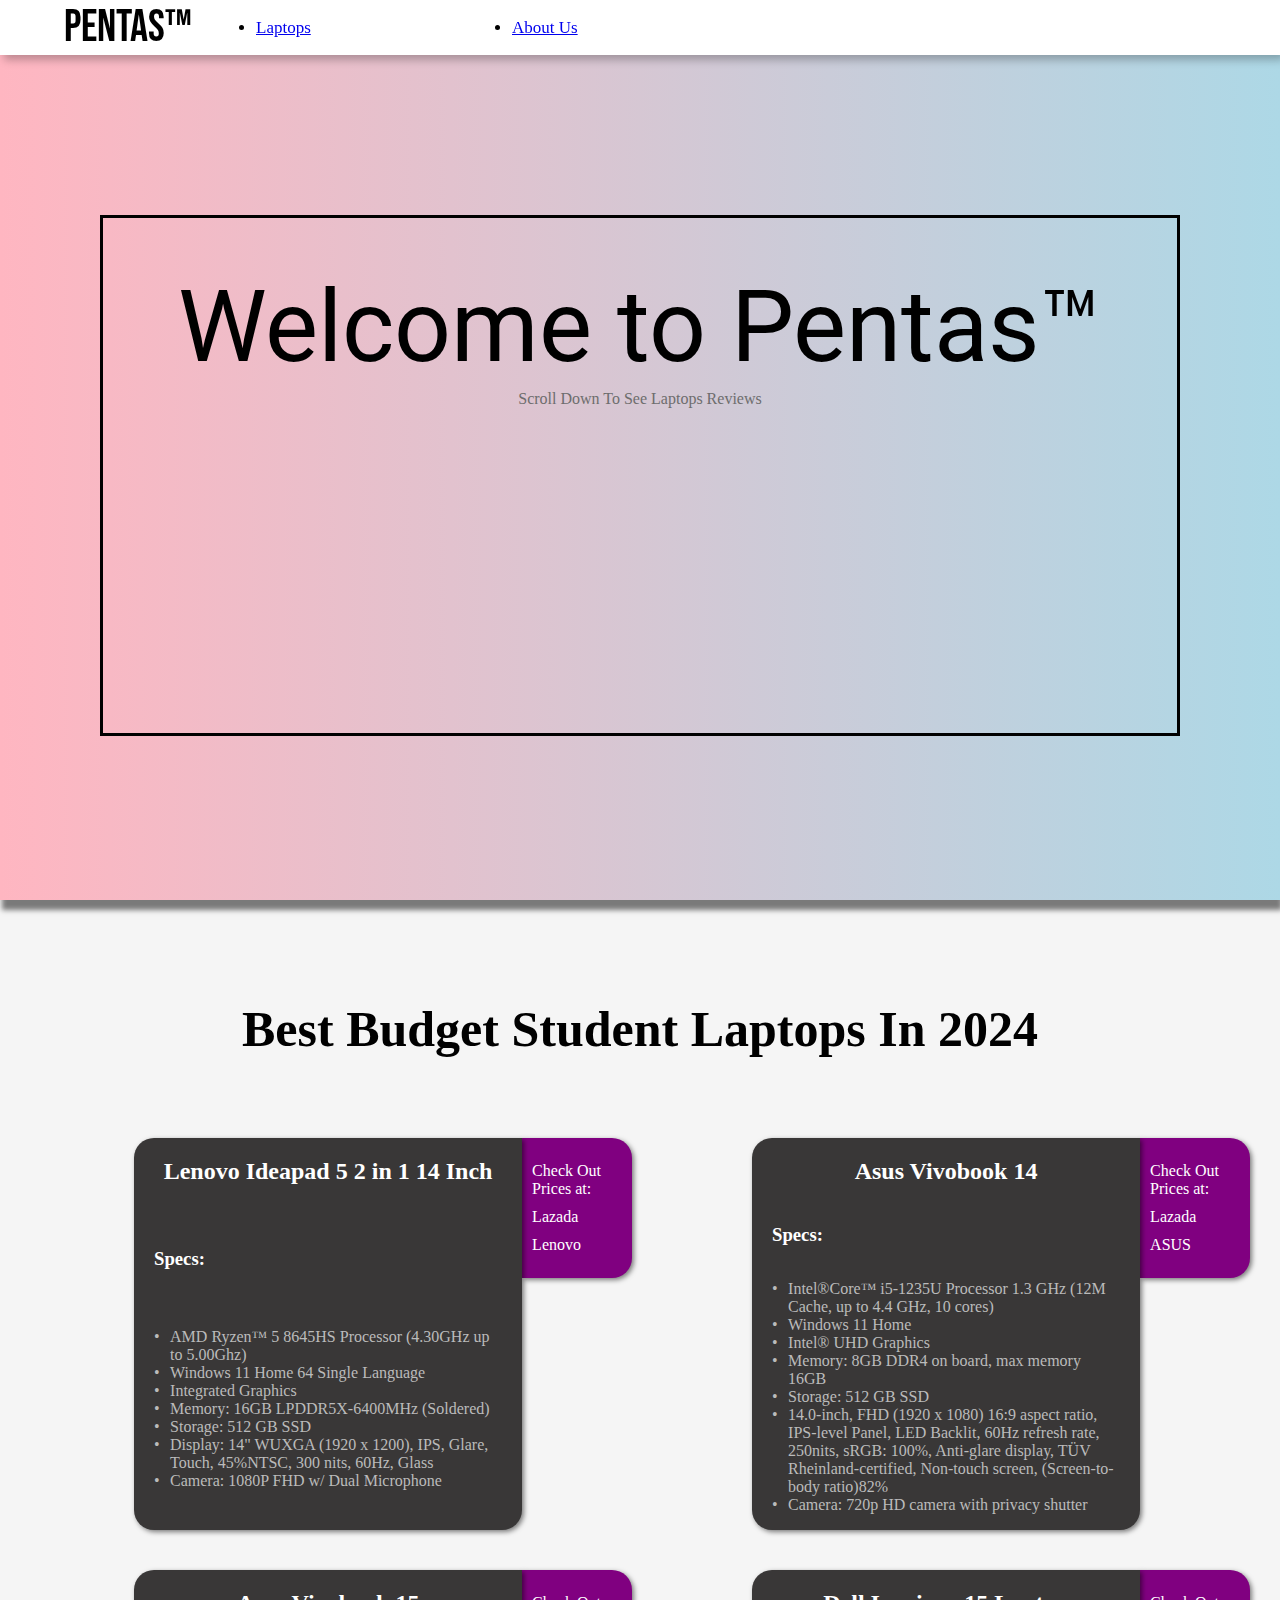
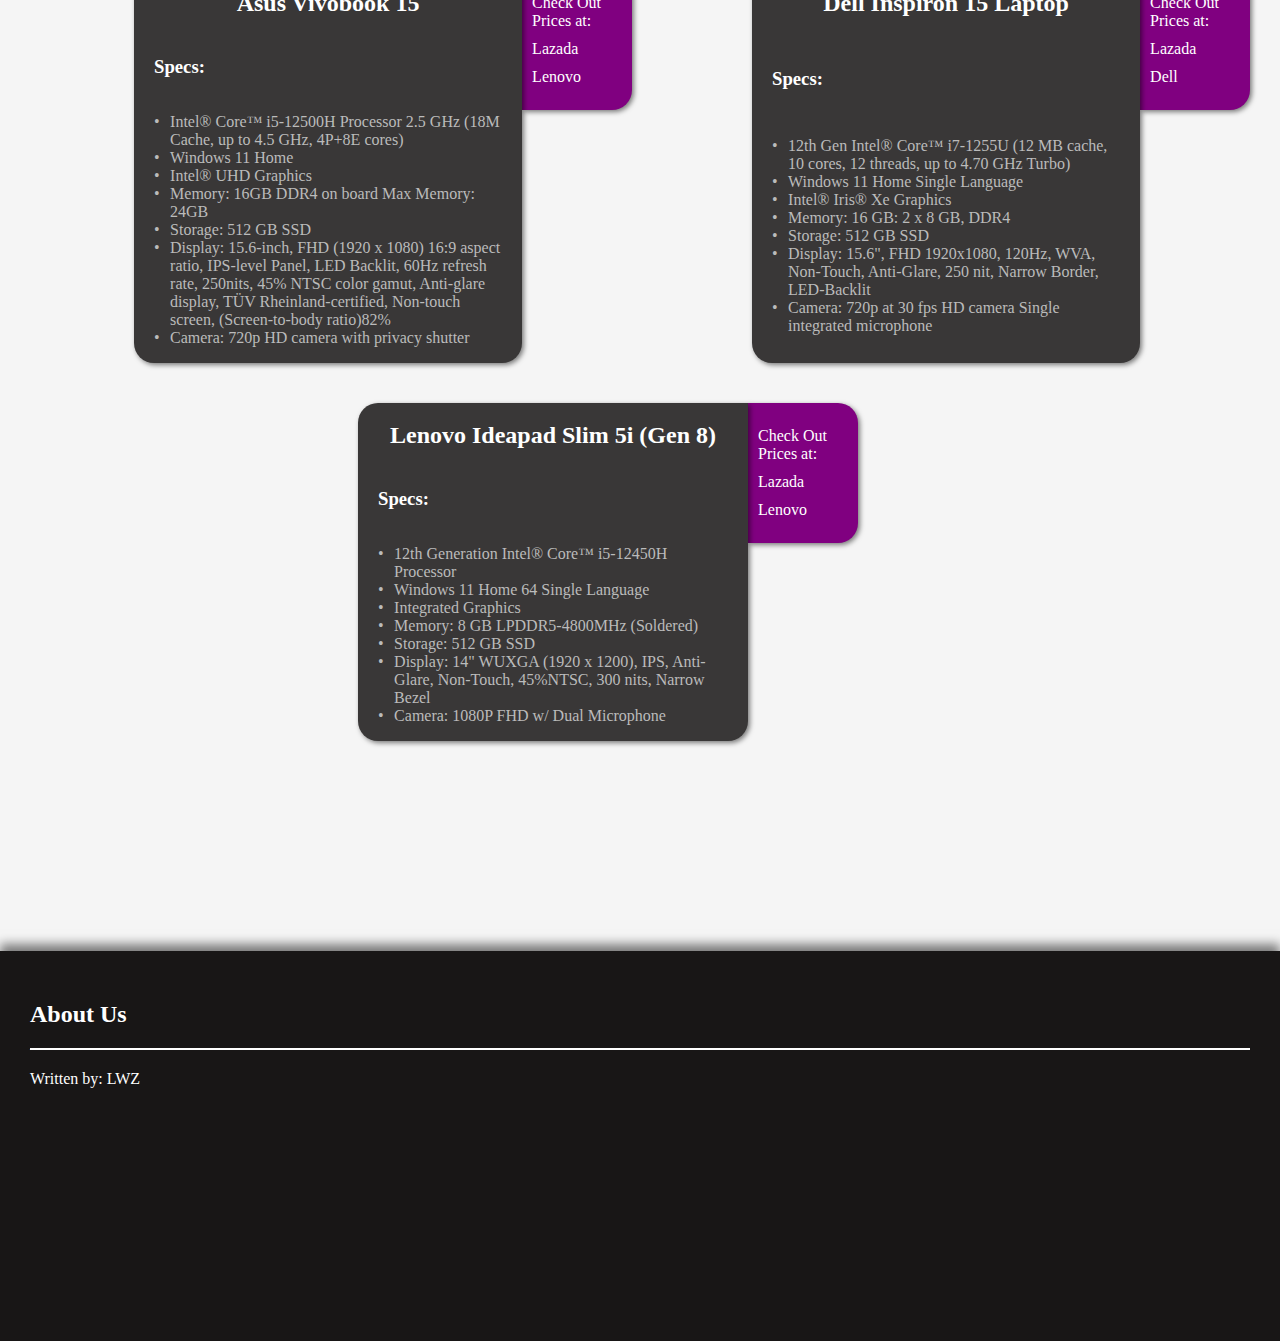
<file: index.html>
<!DOCTYPE html>
<html>
  <head>
    <title>Best Budget Student Laptops In Malaysia (2024 Review)</title>

    <meta charset="utf-8">
    <meta name="viewport" content="width=device-with,
    initial-scale=1">
    <meta name="description" content="This review shows the specs and review of cheap and best budget student laptops for students in Malaysia in year 2024. ">

    
    <link rel="preconnect" href="https://fonts.googleapis.com">
    <link rel="preconnect" href="https://fonts.gstatic.com" crossorigin>
    <link href="https://fonts.googleapis.com/css2?family=Bebas+Neue&display=swap" rel="stylesheet">
    <link rel="stylesheet" href="Homepage Styles/Animation.css">
    <link rel="stylesheet" href="Homepage Styles/FrontEnd.css">
    <link rel="stylesheet" href="Homepage Styles/General.css">
    <link rel="stylesheet" href="Homepage Styles/Header.css">
    <link rel="preconnect" href="https://fonts.googleapis.com">
    <link rel="preconnect" href="https://fonts.gstatic.com" crossorigin>
    <link href="https://fonts.googleapis.com/css2?family=Roboto:wght@400;500&display=swap" rel="stylesheet">
  </head>
  <body>



    <div class="top-header">
      <div class="left-section">
        Pentas&#8482;
      </div>
      <div style="width: 100%;">
        <nav>
          <ul class="navigation-section">
            <li>
              <a href="#middle" aria-label="a button to send user to middle of the page">Laptops</a>
            </li>
            <li>
              <a href="#footer">About Us</a>
            </li>
          </ul>
        </nav>
      </div>
    </div>

    <header>
      <div class="top-section">
        <div class="introduction-section">
          <p style="font-size: 100px; padding-top: 50px;">Welcome to Pentas&#8482;</p>
          <div style="color: rgb(109, 109, 109);">Scroll Down To See Laptops Reviews</div>
  
        </div>
      </div>
    </header>
    
    
    <main>
    <h1 id="middle" class="MainHeader">Best Budget Student Laptops In 2024</h1>
    

  <div class="two-in-one">
    <div class="laptop-review">
      <div class="product-details">
        <h2 class="Header">Lenovo Ideapad 5 2 in 1 14 Inch</h2>
        
        <div><h3>Specs:</h3></div>

        
          <div class="product-details-format">
            <ul>
            <div style="display: flex;">
              <div style="
              padding-right: 3%;
              ">&#8226;</div>
              <div>
                AMD Ryzen&#8482; 5 8645HS Processor (4.30GHz up to 5.00Ghz)
              </div>
            </div>  

            <div style="display: flex;">
              <div style="
              padding-right: 3%;
              ">&#8226;</div>
              <div>Windows 11 Home 64 Single Language</div>
            </div>  

            <div style="display: flex;">
              <div style="
              padding-right: 3%;
              ">&#8226;</div>
              <div>Integrated Graphics</div>
            </div>  

            <div style="display: flex;">
              <div style="
              padding-right: 3%;
              ">&#8226;</div>
              <div>Memory: 16GB LPDDR5X-6400MHz (Soldered)</div>
            </div>  

            <div style="display: flex;">
              <div style="
              padding-right: 3%;
              ">&#8226;</div>
              <div>Storage: 512 GB SSD</div>
            </div>  

            <div style="display: flex;">
              <div style="
              padding-right: 3%;
              ">&#8226;</div>
              <div>Display: 14" WUXGA (1920 x 1200), IPS, Glare, Touch, 45%NTSC, 300 nits, 60Hz, Glass</div>
            </div>  

            <div style="display: flex;">
              <div style="
              padding-right: 3%;
              ">&#8226;</div>
              <div>Camera: 1080P FHD w/ Dual Microphone</div>
            </div>  
            </ul>
          </div>
        
      </div>

      <div class="link-section-container">
        
        <div class="check-out-price">
          <ul>
          <div style="padding-bottom: 10px;">Check Out Prices at&#58;</div>
          <div class="space-between-links"><a class="many-affiliate-link" href="https://s.lazada.com.my/s.8OnPf" aria-label="Link to Lenovo website post selling Lenovo Ideapad 5 2 in 1 laptop" target="_blank">Lazada</a></div>
          <div class="space-between-links"><a class="many-affiliate-link" href="https://www.lenovo.com/my/en/p/laptops/ideapad/ideapad-5/lenovo-ideapad-5-2-in-1-gen-9-(14-inch-amd)/83drcto1wwmy1?orgRef=https%253A%252F%252Fwww.google.com%252F&cid=my:seo:x5pidr" target="_blank">Lenovo</a></div>
          </ul>
        </div>
        
      </div>
    </div>

    <div class="laptop-review">
      <div class="product-details">
        <h2 class="Header">Asus Vivobook 14</h2>
        
        <div><h3>Specs:</h3></div>


        
        <div class="product-details-format">
          <ul>
          <div style="display: flex;">
            <div style="
            padding-right: 3%;
            ">&#8226;</div>
            <div>Intel®Core&#8482; i5-1235U Processor 1.3 GHz (12M Cache, up to 4.4 GHz, 10 cores)</div>
          </div>  

          <div style="display: flex;">
            <div style="
            padding-right: 3%;
            ">&#8226;</div>
            <div>Windows 11 Home</div>
          </div>  

          <div style="display: flex;">
            <div style="
            padding-right: 3%;
            ">&#8226;</div>
            <div>Intel® UHD Graphics</div>
          </div>  

          <div style="display: flex;">
            <div style="
            padding-right: 3%;
            ">&#8226;</div>
            <div>Memory: 8GB DDR4 on board, max memory 16GB</div>
          </div>  

          <div style="display: flex;">
            <div style="
            padding-right: 3%;
            ">&#8226;</div>
            <div>Storage: 512 GB SSD</div>
          </div>  

          <div style="display: flex;">
            <div style="
            padding-right: 3%;
            ">&#8226;</div>
            <div>14.0-inch, FHD (1920 x 1080) 16:9 aspect ratio, IPS-level Panel, LED Backlit, 60Hz refresh rate, 250nits, sRGB: 100%, Anti-glare display, TÜV Rheinland-certified, Non-touch screen, (Screen-to-body ratio)82%</div>
          </div>  

          <div style="display: flex;">
            <div style="
            padding-right: 3%;
            ">&#8226;</div>
            <div>Camera: 720p HD camera with privacy shutter</div>
          </div>  
          </ul>
        </div>

      </div>

      <div class="link-section-container">
        
        <div class="check-out-price">
          <ul>
            <div style="padding-bottom: 10px;">Check Out Prices at&#58;</div>
            <div class="space-between-links"><a class="many-affiliate-link" href="https://s.lazada.com.my/s.8Onrc" target="_blank" aria-label="Link to Lazada website post selling Asus Vivobook 14 laptop">Lazada</a></div>
            <div class="space-between-links"><a class="many-affiliate-link" href="https://shop.asus.com/my/vivobook-14-a1404.html" target="_blank">ASUS</a></div>
            </ul>
        </div>
      </div>

    </div>
  </div>

  <div class="two-in-one">
    <div class="laptop-review">
      <div class="product-details">
        <h2 class="Header">Asus Vivobook 15</h2>
        
        <div><h3>Specs:</h3></div>

        
        <div class="product-details-format">

          <ul>
          <div style="display: flex;">
            <div style="
            padding-right: 3%;
            ">&#8226;</div>
            <div>Intel® Core™ i5-12500H Processor 2.5 GHz (18M Cache, up to 4.5 GHz, 4P+8E cores)</div>
          </div>  

          <div style="display: flex;">
            <div style="
            padding-right: 3%;
            ">&#8226;</div>
            <div>Windows 11 Home</div>
          </div>  

          <div style="display: flex;">
            <div style="
            padding-right: 3%;
            ">&#8226;</div>
            <div>
              Intel® UHD Graphics</div>
          </div>  

          <div style="display: flex;">
            <div style="
            padding-right: 3%;
            ">&#8226;</div>
            <div>Memory: 16GB DDR4 on board Max Memory: 24GB</div>
          </div>  

          <div style="display: flex;">
            <div style="
            padding-right: 3%;
            ">&#8226;</div>
            <div>Storage: 512 GB SSD</div>
          </div>  

          <div style="display: flex;">
            <div style="
            padding-right: 3%;
            ">&#8226;</div>
            <div>Display: 15.6-inch, FHD (1920 x 1080) 16:9 aspect ratio, IPS-level Panel, LED Backlit, 60Hz refresh rate, 250nits, 45% NTSC color gamut, Anti-glare display, TÜV Rheinland-certified, Non-touch screen, (Screen-to-body ratio)82%</div>
          </div>  

          <div style="display: flex;">
            <div style="
            padding-right: 3%;
            ">&#8226;</div>
            <div>Camera: 720p HD camera with privacy shutter</div>
          </div>  
          </ul>

        </div>

      </div>

      <div class="link-section-container">
        
          <div class="check-out-price">
            <ul>
            <div style="padding-bottom: 10px;">Check Out Prices at&#58;</div>
            <div class="space-between-links"><a class="many-affiliate-link" href="https://s.lazada.com.my/s.8OnD5" target="_blank" aria-label="A link to Lazada post selling Asus Vivobook 15">Lazada</a></div>
            <div class="space-between-links"><a class="many-affiliate-link" href="https://shop.asus.com/my/asus-vivobook-15-a1502z-abq2141ws.html?gad_source=1&gclid=CjwKCAjwnv-vBhBdEiwABCYQA8-I67HKfCcaOdG623pvwSN1Az7BFSJrTGi1YLWA51hlV_0DbOovaBoCDDoQAvD_BwE" target="_blank">Lenovo</a></div>
            </ul>
          </div>
        
      </div>
    </div>

    <div class="laptop-review">
      <div class="product-details">
        <h2 class="Header">Dell Inspiron 15 Laptop</h2>
      
        <div><h3>Specs:</h3></div>

        
        <div class="product-details-format">

          <ul>
          <div style="display: flex;">
            <div style="
            padding-right: 3%;
            ">&#8226;</div>
            <div>12th Gen Intel® Core™ i7-1255U (12 MB cache, 10 cores, 12 threads, up to 4.70 GHz Turbo)</div>
          </div>  

          <div style="display: flex;">
            <div style="
            padding-right: 3%;
            ">&#8226;</div>
            <div>Windows 11 Home Single Language</div>
          </div>  

          <div style="display: flex;">
            <div style="
            padding-right: 3%;
            ">&#8226;</div>
            <div>Intel® Iris® Xe Graphics</div>
          </div>  

          <div style="display: flex;">
            <div style="
            padding-right: 3%;
            ">&#8226;</div>
            <div>Memory: 16 GB: 2 x 8 GB, DDR4</div>
          </div>  

          <div style="display: flex;">
            <div style="
            padding-right: 3%;
            ">&#8226;</div>
            <div>Storage: 512 GB SSD</div>
          </div>  

          <div style="display: flex;">
            <div style="
            padding-right: 3%;
            ">&#8226;</div>
            <div>Display: 15.6", FHD 1920x1080, 120Hz, WVA, Non-Touch, Anti-Glare, 250 nit, Narrow Border, LED-Backlit</div>
          </div>  

          <div style="display: flex;">
            <div style="
            padding-right: 3%;
            ">&#8226;</div>
            <div>Camera:  720p at 30 fps HD camera Single integrated microphone</div>
          </div>  
          </ul>

        </div>
      
      </div>

      <div class="link-section-container">
        
          <div class="check-out-price">
            <ul>
              <div style="padding-bottom: 10px;">Check Out Prices at&#58;</div>
              <div class="space-between-links"><a class="many-affiliate-link" href="https://s.lazada.com.my/s.8OM0R" target="_blank" aria-label="link to lazada post selling Dell Inspiron 15 laptop">Lazada</a></div>
              <div class="space-between-links"><a class="many-affiliate-link" href="https://www.dell.com/en-my/shop/dell-deals-laptops-desktops-monitors/inspiron-15-laptop/spd/inspiron-15-3520-laptop/hni35201014plamy" target="_blank">Dell</a></div>
            </ul>
          </div>
      </div>

    </div>
  </div>

<div class="one-in-one">
  <div class="laptop-review" style="margin-left: 0;">
    <div class="product-details">
      <h2 class="Header">Lenovo Ideapad Slim 5i (Gen 8)</h2>

      <div><h3>Specs:</h3></div>


      <div class="product-details-format">

        <ul>
        <div style="display: flex;">
          <div style="
          padding-right: 3%;
          ">&#8226;</div>
          <div>12th Generation Intel® Core™ i5-12450H Processor</div>
        </div>  

        <div style="display: flex;">
          <div style="
          padding-right: 3%;
          ">&#8226;</div>
          <div>Windows 11 Home 64 Single Language</div>
        </div>  

        <div style="display: flex;">
          <div style="
          padding-right: 3%;
          ">&#8226;</div>
          <div>Integrated Graphics</div>
        </div>  

        <div style="display: flex;">
          <div style="
          padding-right: 3%;
          ">&#8226;</div>
          <div>Memory: 8 GB LPDDR5-4800MHz (Soldered)</div>
        </div>  

        <div style="display: flex;">
          <div style="
          padding-right: 3%;
          ">&#8226;</div>
          <div>Storage: 512 GB SSD</div>
        </div>  

        <div style="display: flex;">
          <div style="
          padding-right: 3%;
          ">&#8226;</div>
          <div>Display: 14" WUXGA (1920 x 1200), IPS, Anti-Glare, Non-Touch, 45%NTSC, 300 nits, Narrow Bezel</div>
        </div>  

        <div style="display: flex;">
          <div style="
          padding-right: 3%;
          ">&#8226;</div>
          <div>Camera: 1080P FHD w/ Dual Microphone</div>
        </div>  
        </ul>
      </div>

    </div>

    <div class="link-section-container">
      
      <div class="check-out-price">
        <ul>
        <div style="padding-bottom: 10px;">Check Out Prices at&#58;</div>
        <div class="space-between-links"><a class="many-affiliate-link" href="https://www.lazada.com.my/?dsource=share&laz_share_info=899972255_1_9300_300421360005_899972255_null&laz_token=b4a6a4da4e34b73407d1ffd41c30bece&trafficFrom=17449020_303586&laz_trackid=2:mm_213030577_107701011_2066201011:clkgk2c961hpmvemnt6rse&mkttid=clkgk2c961hpmvemnt6rse" target="_blank">Lazada</a></div>
        <div class="space-between-links"><a class="many-affiliate-link" href="https://www.lenovo.com/my/en/configurator/cto/index.html?bundleId=83BFCTO1WWMY1" target="_blank">Lenovo</a></div>
        </ul>
      </div>
    </div>

  </div>
</div>
</main>

  <footer id="footer">
  <div class="ending-section">
    <div class="ending-content">
      <h2>About Us</h2>
      <div style="
      background-color: white;
      height: 2px;
      font-size: 2px;
      padding-top: 0;
      ">
      hi
      </div>
      <div style="padding-top: 20px;">
        Written by: LWZ
      </div>
    </div>
  </div>
  </footer>
  </body>
</html>
</file>
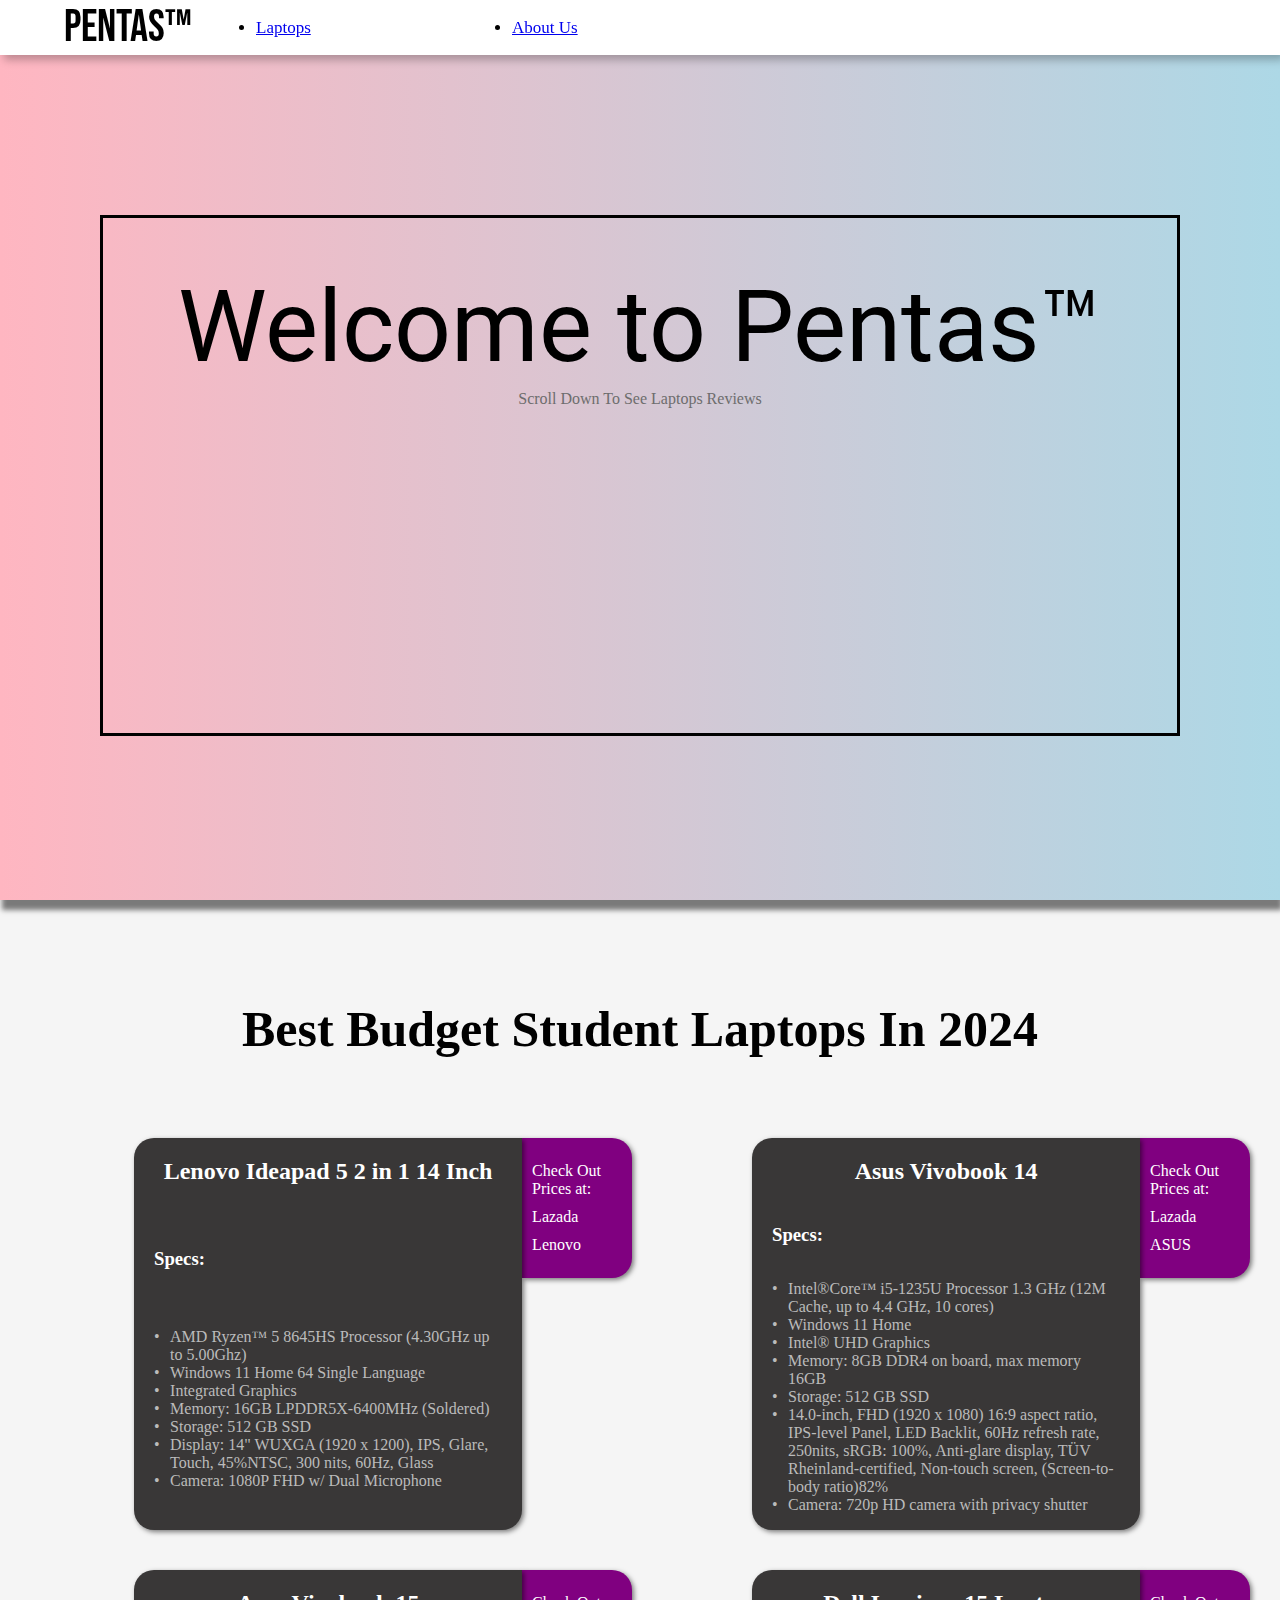
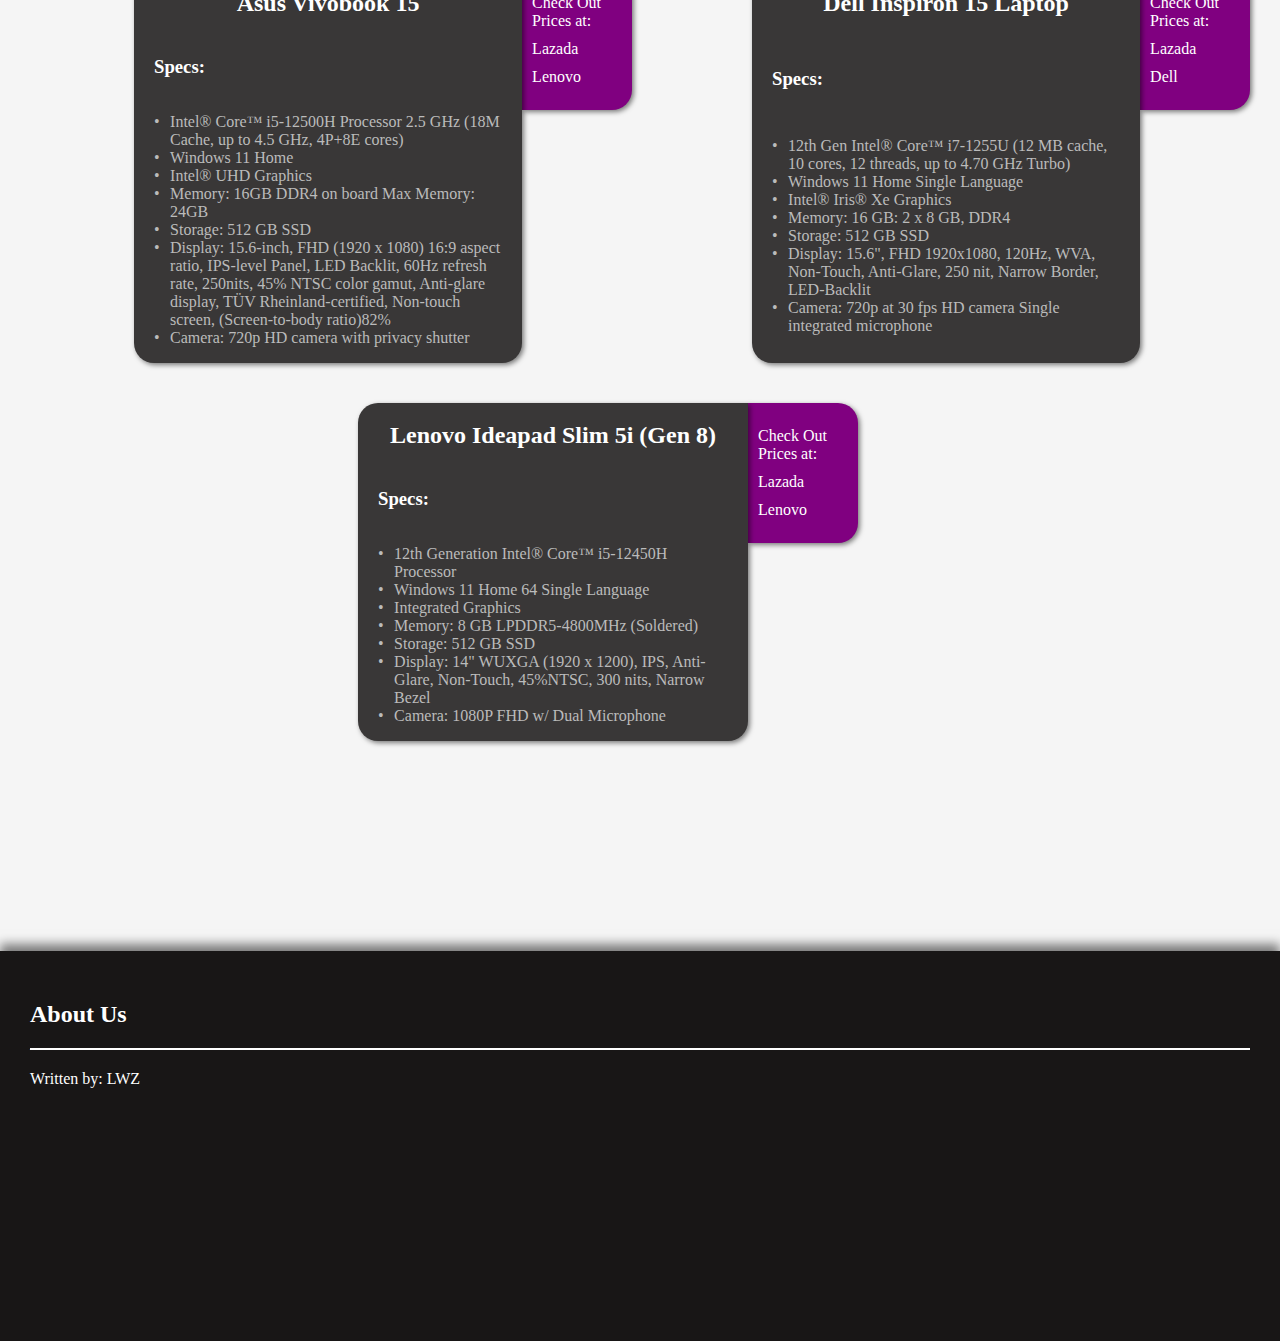
<file: FrontEnd.html>
<!DOCTYPE html>
<html>
  <head>
    <title>Best Budget Student Laptops In Malaysia (2024 Review)</title>

    <meta charset="utf-8">
    <meta name="viewport" content="width=device-with,
    initial-scale=1">
    <meta name="description" content="This review shows the specs and review of cheap and best budget student laptops for students in Malaysia in year 2024. ">

    
    <link rel="preconnect" href="https://fonts.googleapis.com">
    <link rel="preconnect" href="https://fonts.gstatic.com" crossorigin>
    <link href="https://fonts.googleapis.com/css2?family=Bebas+Neue&display=swap" rel="stylesheet">
    <link rel="stylesheet" href="Homepage Styles/Animation.css">
    <link rel="stylesheet" href="Homepage Styles/FrontEnd.css">
    <link rel="stylesheet" href="Homepage Styles/General.css">
    <link rel="stylesheet" href="Homepage Styles/Header.css">
    <link rel="preconnect" href="https://fonts.googleapis.com">
    <link rel="preconnect" href="https://fonts.gstatic.com" crossorigin>
    <link href="https://fonts.googleapis.com/css2?family=Roboto:wght@400;500&display=swap" rel="stylesheet">
  </head>
  <body>



    <div class="top-header">
      <div class="left-section">
        Pentas&#8482;
      </div>
      <div style="width: 100%;">
        <nav>
          <ul class="navigation-section">
            <li>
              <a href="#middle" aria-label="a button to send user to middle of the page">Laptops</a>
            </li>
            <li>
              <a href="#footer">About Us</a>
            </li>
          </ul>
        </nav>
      </div>
    </div>

    <header>
      <div class="top-section">
        <div class="introduction-section">
          <p style="font-size: 100px; padding-top: 50px;">Welcome to Pentas&#8482;</p>
          <div style="color: rgb(109, 109, 109);">Scroll Down To See Laptops Reviews</div>
  
        </div>
      </div>
    </header>
    
    
    <main>
    <h1 id="middle" class="MainHeader">Best Budget Student Laptops In 2024</h1>
    

  <div class="two-in-one">
    <div class="laptop-review">
      <div class="product-details">
        <h2 class="Header">Lenovo Ideapad 5 2 in 1 14 Inch</h2>
        
        <div><h3>Specs:</h3></div>

        
          <div class="product-details-format">
            <ul>
            <div style="display: flex;">
              <div style="
              padding-right: 3%;
              ">&#8226;</div>
              <div>
                AMD Ryzen&#8482; 5 8645HS Processor (4.30GHz up to 5.00Ghz)
              </div>
            </div>  

            <div style="display: flex;">
              <div style="
              padding-right: 3%;
              ">&#8226;</div>
              <div>Windows 11 Home 64 Single Language</div>
            </div>  

            <div style="display: flex;">
              <div style="
              padding-right: 3%;
              ">&#8226;</div>
              <div>Integrated Graphics</div>
            </div>  

            <div style="display: flex;">
              <div style="
              padding-right: 3%;
              ">&#8226;</div>
              <div>Memory: 16GB LPDDR5X-6400MHz (Soldered)</div>
            </div>  

            <div style="display: flex;">
              <div style="
              padding-right: 3%;
              ">&#8226;</div>
              <div>Storage: 512 GB SSD</div>
            </div>  

            <div style="display: flex;">
              <div style="
              padding-right: 3%;
              ">&#8226;</div>
              <div>Display: 14" WUXGA (1920 x 1200), IPS, Glare, Touch, 45%NTSC, 300 nits, 60Hz, Glass</div>
            </div>  

            <div style="display: flex;">
              <div style="
              padding-right: 3%;
              ">&#8226;</div>
              <div>Camera: 1080P FHD w/ Dual Microphone</div>
            </div>  
            </ul>
          </div>
        
      </div>

      <div class="link-section-container">
        
        <div class="check-out-price">
          <ul>
          <div style="padding-bottom: 10px;">Check Out Prices at&#58;</div>
          <div class="space-between-links"><a class="many-affiliate-link" href="https://s.lazada.com.my/s.8OnPf" aria-label="Link to Lenovo website post selling Lenovo Ideapad 5 2 in 1 laptop" target="_blank">Lazada</a></div>
          <div class="space-between-links"><a class="many-affiliate-link" href="https://www.lenovo.com/my/en/p/laptops/ideapad/ideapad-5/lenovo-ideapad-5-2-in-1-gen-9-(14-inch-amd)/83drcto1wwmy1?orgRef=https%253A%252F%252Fwww.google.com%252F&cid=my:seo:x5pidr" target="_blank">Lenovo</a></div>
          </ul>
        </div>
        
      </div>
    </div>

    <div class="laptop-review">
      <div class="product-details">
        <h2 class="Header">Asus Vivobook 14</h2>
        
        <div><h3>Specs:</h3></div>


        
        <div class="product-details-format">
          <ul>
          <div style="display: flex;">
            <div style="
            padding-right: 3%;
            ">&#8226;</div>
            <div>Intel®Core&#8482; i5-1235U Processor 1.3 GHz (12M Cache, up to 4.4 GHz, 10 cores)</div>
          </div>  

          <div style="display: flex;">
            <div style="
            padding-right: 3%;
            ">&#8226;</div>
            <div>Windows 11 Home</div>
          </div>  

          <div style="display: flex;">
            <div style="
            padding-right: 3%;
            ">&#8226;</div>
            <div>Intel® UHD Graphics</div>
          </div>  

          <div style="display: flex;">
            <div style="
            padding-right: 3%;
            ">&#8226;</div>
            <div>Memory: 8GB DDR4 on board, max memory 16GB</div>
          </div>  

          <div style="display: flex;">
            <div style="
            padding-right: 3%;
            ">&#8226;</div>
            <div>Storage: 512 GB SSD</div>
          </div>  

          <div style="display: flex;">
            <div style="
            padding-right: 3%;
            ">&#8226;</div>
            <div>14.0-inch, FHD (1920 x 1080) 16:9 aspect ratio, IPS-level Panel, LED Backlit, 60Hz refresh rate, 250nits, sRGB: 100%, Anti-glare display, TÜV Rheinland-certified, Non-touch screen, (Screen-to-body ratio)82%</div>
          </div>  

          <div style="display: flex;">
            <div style="
            padding-right: 3%;
            ">&#8226;</div>
            <div>Camera: 720p HD camera with privacy shutter</div>
          </div>  
          </ul>
        </div>

      </div>

      <div class="link-section-container">
        
        <div class="check-out-price">
          <ul>
            <div style="padding-bottom: 10px;">Check Out Prices at&#58;</div>
            <div class="space-between-links"><a class="many-affiliate-link" href="https://s.lazada.com.my/s.8Onrc" target="_blank" aria-label="Link to Lazada website post selling Asus Vivobook 14 laptop">Lazada</a></div>
            <div class="space-between-links"><a class="many-affiliate-link" href="https://shop.asus.com/my/vivobook-14-a1404.html" target="_blank">ASUS</a></div>
            </ul>
        </div>
      </div>

    </div>
  </div>

  <div class="two-in-one">
    <div class="laptop-review">
      <div class="product-details">
        <h2 class="Header">Asus Vivobook 15</h2>
        
        <div><h3>Specs:</h3></div>

        
        <div class="product-details-format">

          <ul>
          <div style="display: flex;">
            <div style="
            padding-right: 3%;
            ">&#8226;</div>
            <div>Intel® Core™ i5-12500H Processor 2.5 GHz (18M Cache, up to 4.5 GHz, 4P+8E cores)</div>
          </div>  

          <div style="display: flex;">
            <div style="
            padding-right: 3%;
            ">&#8226;</div>
            <div>Windows 11 Home</div>
          </div>  

          <div style="display: flex;">
            <div style="
            padding-right: 3%;
            ">&#8226;</div>
            <div>
              Intel® UHD Graphics</div>
          </div>  

          <div style="display: flex;">
            <div style="
            padding-right: 3%;
            ">&#8226;</div>
            <div>Memory: 16GB DDR4 on board Max Memory: 24GB</div>
          </div>  

          <div style="display: flex;">
            <div style="
            padding-right: 3%;
            ">&#8226;</div>
            <div>Storage: 512 GB SSD</div>
          </div>  

          <div style="display: flex;">
            <div style="
            padding-right: 3%;
            ">&#8226;</div>
            <div>Display: 15.6-inch, FHD (1920 x 1080) 16:9 aspect ratio, IPS-level Panel, LED Backlit, 60Hz refresh rate, 250nits, 45% NTSC color gamut, Anti-glare display, TÜV Rheinland-certified, Non-touch screen, (Screen-to-body ratio)82%</div>
          </div>  

          <div style="display: flex;">
            <div style="
            padding-right: 3%;
            ">&#8226;</div>
            <div>Camera: 720p HD camera with privacy shutter</div>
          </div>  
          </ul>

        </div>

      </div>

      <div class="link-section-container">
        
          <div class="check-out-price">
            <ul>
            <div style="padding-bottom: 10px;">Check Out Prices at&#58;</div>
            <div class="space-between-links"><a class="many-affiliate-link" href="https://s.lazada.com.my/s.8OnD5" target="_blank" aria-label="A link to Lazada post selling Asus Vivobook 15">Lazada</a></div>
            <div class="space-between-links"><a class="many-affiliate-link" href="https://shop.asus.com/my/asus-vivobook-15-a1502z-abq2141ws.html?gad_source=1&gclid=CjwKCAjwnv-vBhBdEiwABCYQA8-I67HKfCcaOdG623pvwSN1Az7BFSJrTGi1YLWA51hlV_0DbOovaBoCDDoQAvD_BwE" target="_blank">Lenovo</a></div>
            </ul>
          </div>
        
      </div>
    </div>

    <div class="laptop-review">
      <div class="product-details">
        <h2 class="Header">Dell Inspiron 15 Laptop</h2>
      
        <div><h3>Specs:</h3></div>

        
        <div class="product-details-format">

          <ul>
          <div style="display: flex;">
            <div style="
            padding-right: 3%;
            ">&#8226;</div>
            <div>12th Gen Intel® Core™ i7-1255U (12 MB cache, 10 cores, 12 threads, up to 4.70 GHz Turbo)</div>
          </div>  

          <div style="display: flex;">
            <div style="
            padding-right: 3%;
            ">&#8226;</div>
            <div>Windows 11 Home Single Language</div>
          </div>  

          <div style="display: flex;">
            <div style="
            padding-right: 3%;
            ">&#8226;</div>
            <div>Intel® Iris® Xe Graphics</div>
          </div>  

          <div style="display: flex;">
            <div style="
            padding-right: 3%;
            ">&#8226;</div>
            <div>Memory: 16 GB: 2 x 8 GB, DDR4</div>
          </div>  

          <div style="display: flex;">
            <div style="
            padding-right: 3%;
            ">&#8226;</div>
            <div>Storage: 512 GB SSD</div>
          </div>  

          <div style="display: flex;">
            <div style="
            padding-right: 3%;
            ">&#8226;</div>
            <div>Display: 15.6", FHD 1920x1080, 120Hz, WVA, Non-Touch, Anti-Glare, 250 nit, Narrow Border, LED-Backlit</div>
          </div>  

          <div style="display: flex;">
            <div style="
            padding-right: 3%;
            ">&#8226;</div>
            <div>Camera:  720p at 30 fps HD camera Single integrated microphone</div>
          </div>  
          </ul>

        </div>
      
      </div>

      <div class="link-section-container">
        
          <div class="check-out-price">
            <ul>
              <div style="padding-bottom: 10px;">Check Out Prices at&#58;</div>
              <div class="space-between-links"><a class="many-affiliate-link" href="https://s.lazada.com.my/s.8OM0R" target="_blank" aria-label="link to lazada post selling Dell Inspiron 15 laptop">Lazada</a></div>
              <div class="space-between-links"><a class="many-affiliate-link" href="https://www.dell.com/en-my/shop/dell-deals-laptops-desktops-monitors/inspiron-15-laptop/spd/inspiron-15-3520-laptop/hni35201014plamy" target="_blank">Dell</a></div>
            </ul>
          </div>
      </div>

    </div>
  </div>

<div class="one-in-one">
  <div class="laptop-review" style="margin-left: 0;">
    <div class="product-details">
      <h2 class="Header">Lenovo Ideapad Slim 5i (Gen 8)</h2>

      <div><h3>Specs:</h3></div>


      <div class="product-details-format">

        <ul>
        <div style="display: flex;">
          <div style="
          padding-right: 3%;
          ">&#8226;</div>
          <div>12th Generation Intel® Core™ i5-12450H Processor</div>
        </div>  

        <div style="display: flex;">
          <div style="
          padding-right: 3%;
          ">&#8226;</div>
          <div>Windows 11 Home 64 Single Language</div>
        </div>  

        <div style="display: flex;">
          <div style="
          padding-right: 3%;
          ">&#8226;</div>
          <div>Integrated Graphics</div>
        </div>  

        <div style="display: flex;">
          <div style="
          padding-right: 3%;
          ">&#8226;</div>
          <div>Memory: 8 GB LPDDR5-4800MHz (Soldered)</div>
        </div>  

        <div style="display: flex;">
          <div style="
          padding-right: 3%;
          ">&#8226;</div>
          <div>Storage: 512 GB SSD</div>
        </div>  

        <div style="display: flex;">
          <div style="
          padding-right: 3%;
          ">&#8226;</div>
          <div>Display: 14" WUXGA (1920 x 1200), IPS, Anti-Glare, Non-Touch, 45%NTSC, 300 nits, Narrow Bezel</div>
        </div>  

        <div style="display: flex;">
          <div style="
          padding-right: 3%;
          ">&#8226;</div>
          <div>Camera: 1080P FHD w/ Dual Microphone</div>
        </div>  
        </ul>
      </div>

    </div>

    <div class="link-section-container">
      
      <div class="check-out-price">
        <ul>
        <div style="padding-bottom: 10px;">Check Out Prices at&#58;</div>
        <div class="space-between-links"><a class="many-affiliate-link" href="https://www.lazada.com.my/?dsource=share&laz_share_info=899972255_1_9300_300421360005_899972255_null&laz_token=b4a6a4da4e34b73407d1ffd41c30bece&trafficFrom=17449020_303586&laz_trackid=2:mm_213030577_107701011_2066201011:clkgk2c961hpmvemnt6rse&mkttid=clkgk2c961hpmvemnt6rse" target="_blank">Lazada</a></div>
        <div class="space-between-links"><a class="many-affiliate-link" href="https://www.lenovo.com/my/en/configurator/cto/index.html?bundleId=83BFCTO1WWMY1" target="_blank">Lenovo</a></div>
        </ul>
      </div>
    </div>

  </div>
</div>
</main>

  <footer id="footer">
  <div class="ending-section">
    <div class="ending-content">
      <h2>About Us</h2>
      <div style="
      background-color: white;
      height: 2px;
      font-size: 2px;
      padding-top: 0;
      ">
      hi
      </div>
      <div style="padding-top: 20px;">
        Written by: LWZ
      </div>
    </div>
  </div>
  </footer>
  </body>
</html>
</file>
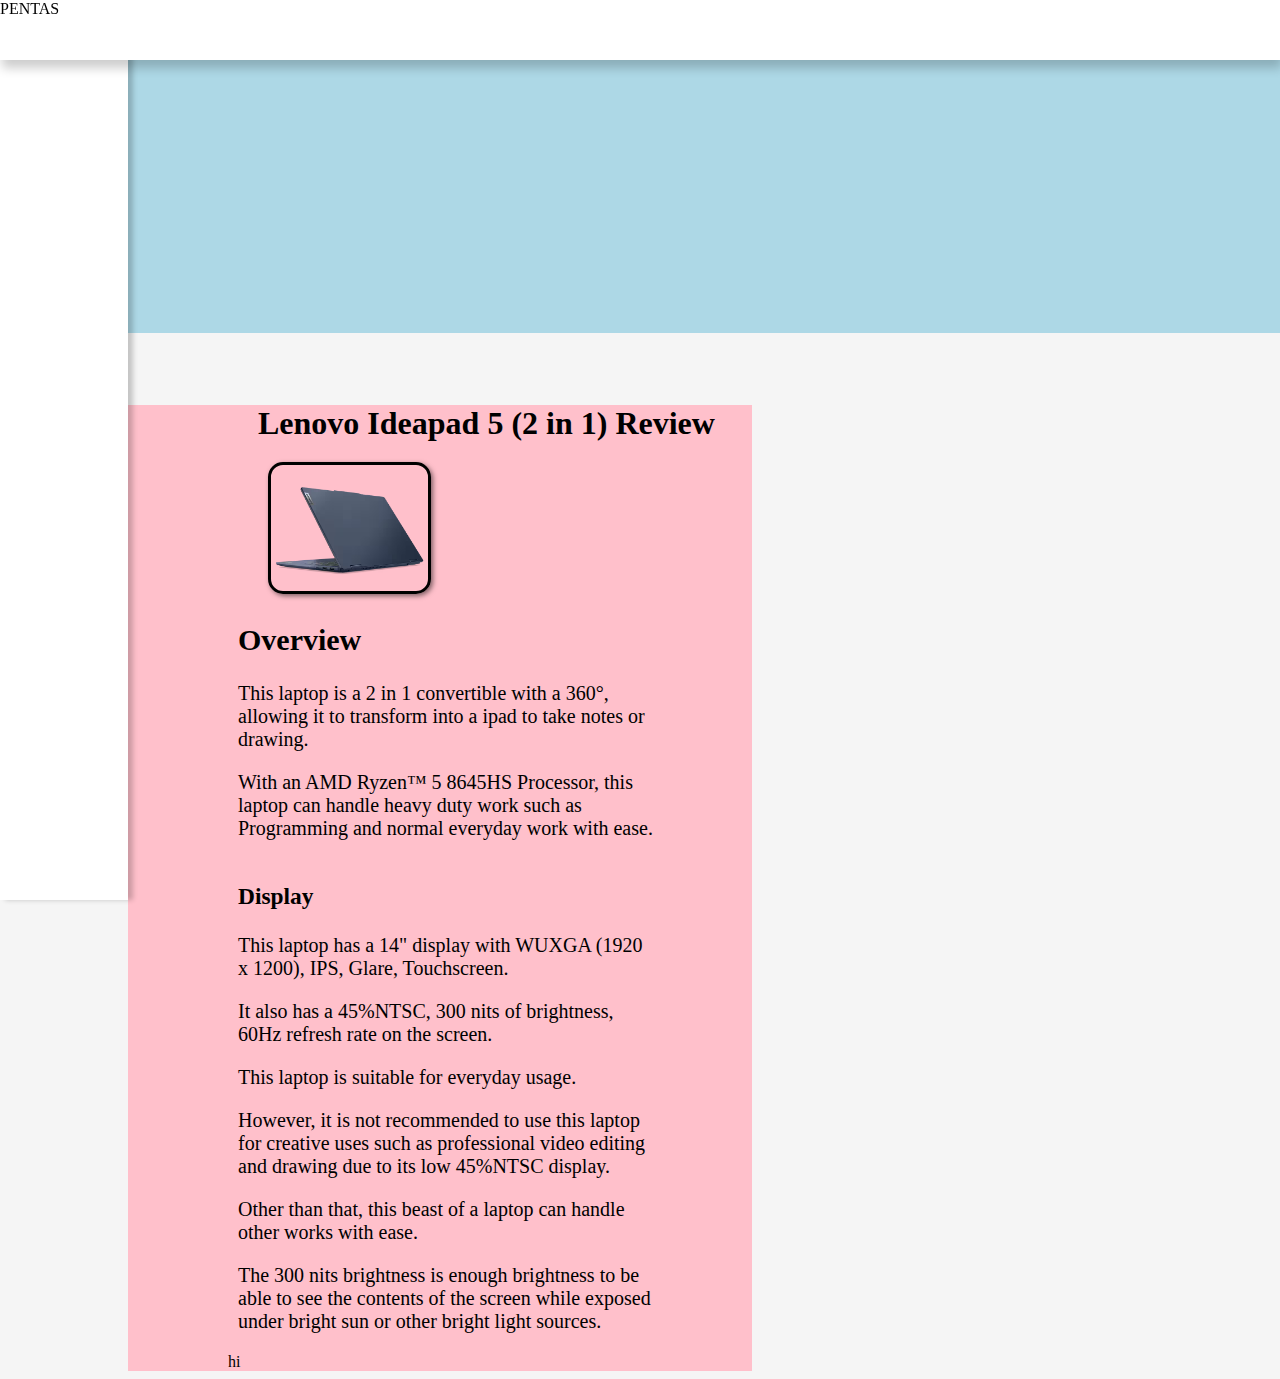
<file: Product Review/Product 1.html>
<!DOCTYPE html>
<html>
  <head>
    <Title>
      Lenovo Ideapad 5 (2 in 1) Review
    </Title>
    <link rel="stylesheet" href="product-review.css">
  </head>

  <body>

    <div class="top-header">PENTAS</div>

    <div class="main-body">

      <div class="top-section">

      </div>

      <h1 class="laptop-name">Lenovo Ideapad 5 (2 in 1) Review</h1>
      <div class="image-section">
        <img class="Image" src="Product Images/Lenovo Ideapad 5 2in1 14 Inch.avif" alt="Picture of Lenovo Ideapad 5 2 in 1 laptop">
      </div>

      <div class="content-format">
      <div class="overview">
        <h2>Overview</h2>
        <p>
          This laptop is a 2 in 1 convertible with a 360&deg;, allowing it to transform into a ipad to take notes or drawing.
        </p>
        <p>
         With an AMD Ryzen™ 5 8645HS Processor, this laptop can handle heavy duty work such as Programming and normal everyday work with ease. 
        </p>
      </div>
    
      <div class="laptop-specs">

        <div class="display-section">
          <h3>Display</h3>
          <p>This laptop has a 14" display with WUXGA (1920 x 1200), IPS, Glare, Touchscreen. </p>
          <p>It also has a 45%NTSC, 300 nits of brightness, 60Hz refresh rate on the screen. </p>
          <p>This laptop is suitable for everyday usage. </p>
          <p>However, it is not recommended to use this laptop for creative uses such as professional video editing and drawing due to its low 45%NTSC display. </p>
          <p>Other than that, this beast of a laptop can handle other works with ease.</p>
          <p>The 300 nits brightness is enough brightness to be able to see the contents of the screen while exposed under bright sun or other bright light sources.</p>
        </div>
      </div>

      <div>
        <div class="left-section">
          left section
        </div>
        <div>
          hi
        </div>
      </div>
      </div>
    </div>
  </body>
</html>
</file>
<file: Homepage Styles/Animation.css>
@keyframes slide-from-bottom{
  from {transform: translateY(40px); opacity:0;}

  to {transform: translateY(0px); opacity: 1;}
}
</file>
<file: Homepage Styles/FrontEnd.css>
.ProductPicture{
  width: 100%;
}

.product-position{
  margin-left: 10%;
  min-width: 100px;
  max-width: 300px;
  background-color: lightblue;
  margin-right: 30px;
  border-radius: 20%;
  border-style: groove;
  box-shadow: 2px 2px 5px rgba(0, 0, 0, 0.5);
}

.product-details{
  display: grid;
  z-index: 20;
  
  min-width: 160px;
  max-width: 100%;
  background-color: rgb(57, 55, 55);
  border-radius: 20px;
  border-top-right-radius: 0;
  box-shadow: 2px 2px 5px rgba(0, 0, 0, 0.5);
  padding-left: 20px;
  padding-right: 20px;
}

.link-section-container{
  display: flex;
  flex: 1;
  height: max-content;

  min-width: 100px;
  background: purple;
  
  border-radius: 20px;
  border-top-left-radius: 0px;
  border-bottom-left-radius: 0;
  box-shadow: 2px 2px 5px rgba(0, 0, 0, 0.5);
  padding-top: 8px;
  padding-left: 10px;
  padding-bottom: 8px;
}

.product-details-format{
  width: 100%;
  color: rgb(187, 187, 187);
}

.check-out-price{
  color: white;
}

.laptop-review{
  margin-left: 5%;
  margin-right: 5%;
  display: flex;
  justify-content: center;
  max-width: 500px;
  column-gap: 0px;
  margin-left: 70px;
  animation-name: slide-from-bottom;
  animation-duration: 3s;
}

.space-between-links{
  margin-bottom: 10px;
}

.affiliate-link{
  text-decoration: none;
}

.many-affiliate-link{
  color: white;
  text-decoration: none;
}

.affiliate-link:hover,
.many-affiliate-link:hover{
  text-decoration: underline;
}

.two-in-one{
  display: grid;
  grid-template-columns: 1fr 1fr;
  column-gap: 20px;
  margin-left: 5%;
  margin-bottom: 40px;
}

.one-in-one{
  display: flex;
  justify-content: center;
}

.ending-content{
  color: white;
}
</file>
<file: Homepage Styles/General.css>
html{
  scroll-behavior: smooth;
}


p{
  margin-top: 0;
  margin-bottom: 5px;
  font-family: roboto;
}

body{
  background-color: whitesmoke;
  margin-top: 0;
  margin-bottom: 0;
  margin-left: 0;
  margin-right: 0;

  padding-bottom: 600px;
  position: relative;
}

.navigation-section{
  display: grid;
  grid-template-columns: 1fr 1fr 1fr 1fr;
  font-size: 17px;
}

ul{
  padding-left: 0px;
}

.top-section{
  background-image: linear-gradient(to right, lightpink, lightblue);
  position: relative;
  height: 100vh;
  margin-bottom: 100px;
  box-shadow: 2px 10px 5px rgba(0, 0, 0, 0.5)
}

.introduction-section{
  position: absolute;
  inset: 100px;
  margin-top: 9%;
  margin-bottom: 5%;
  text-align: center;
  border-style: solid;
  animation-name: slide-from-bottom;
  animation-duration: 2s;
}

.ending-section{
  position: absolute;
  bottom: 0;
  left: 0;
  right: 0;
  height: 40vh;
  padding-top: 30px;
  padding-inline: 30px;
  background-color: rgb(24, 22, 22);
  box-shadow: 0px -7px 10px rgba(0, 0, 0, 0.5);
}
</file>
<file: Homepage Styles/Header.css>
.MainHeader{
  color: black;
  display: flex;
  justify-content: center;
  margin-bottom: 80px;
  font-size: 50px;
}
.Header{
  color:white;
  display: flex;
  justify-content: center;
}

h3{
  color: white;
}

.top-header{
  background-color: white;
  height: 55px;
  display: flex;
  align-items: center;
  box-shadow: 4px 5px 8px rgba(0, 0, 0, 0.25);

  z-index: 100;

  position: fixed;
  top: 0;
  left: 0;
  right: 0;
}

.left-section{
  display: flex;
  font-family: Bebas Neue, Arial;
  font-size: 45px;
  padding-inline: 5%;
}
</file>
<file: Product Review/product-review.css>
body{
  background-color: whitesmoke;
  margin-inline: 10%;
  margin-top: 70px;
}

p{
  width: 100%;
  max-width: 800px;
}

.top-header{
  position: fixed;
  top: 0;
  left: 0;
  right: 0;
  height: 60px;
  background-color: white;
  box-shadow: 2px 8px 10px rgba(0,0,0,0.2);
  z-index: 100;
}

.laptop-name{
  margin-inline: 30px;
  margin-block: 20px;
  margin-top: 45vh;
  
}

.Image{
  height: 30%;
  width: 30%;
  border-style: solid;
  margin-left: 40px;
  box-shadow: 2px 2px 5px rgba(0, 0, 0, 0.5);
  border-radius: 15px;
}


.overview, .display-section, .second-header{
  width: 100%;
  font-size: 20px;

  border-top-right-radius: 10px;
  border-bottom-left-radius: 10px;
  padding-left: 10px;
  
}

.content-format{
  display: grid;
  grid-template-columns: 80%;
  width: 100;
}

.left-section{
  position: fixed;
  top: 0;
  bottom: 0;
  left: 0;
  width: 10%;
  background-color: white;
  box-shadow: 5px 0px 5px rgba(0, 0, 0, 0.2);
}

.main-body{
  background-color: pink;
  padding-left: 100px;
  margin-right: 400px;
  margin-left: 0;

}

.top-section{
  background-color: lightblue;
  position: absolute;
  top: 40px;
  left: 0;
  right: 0;
  height: 293px;
}
</file>
